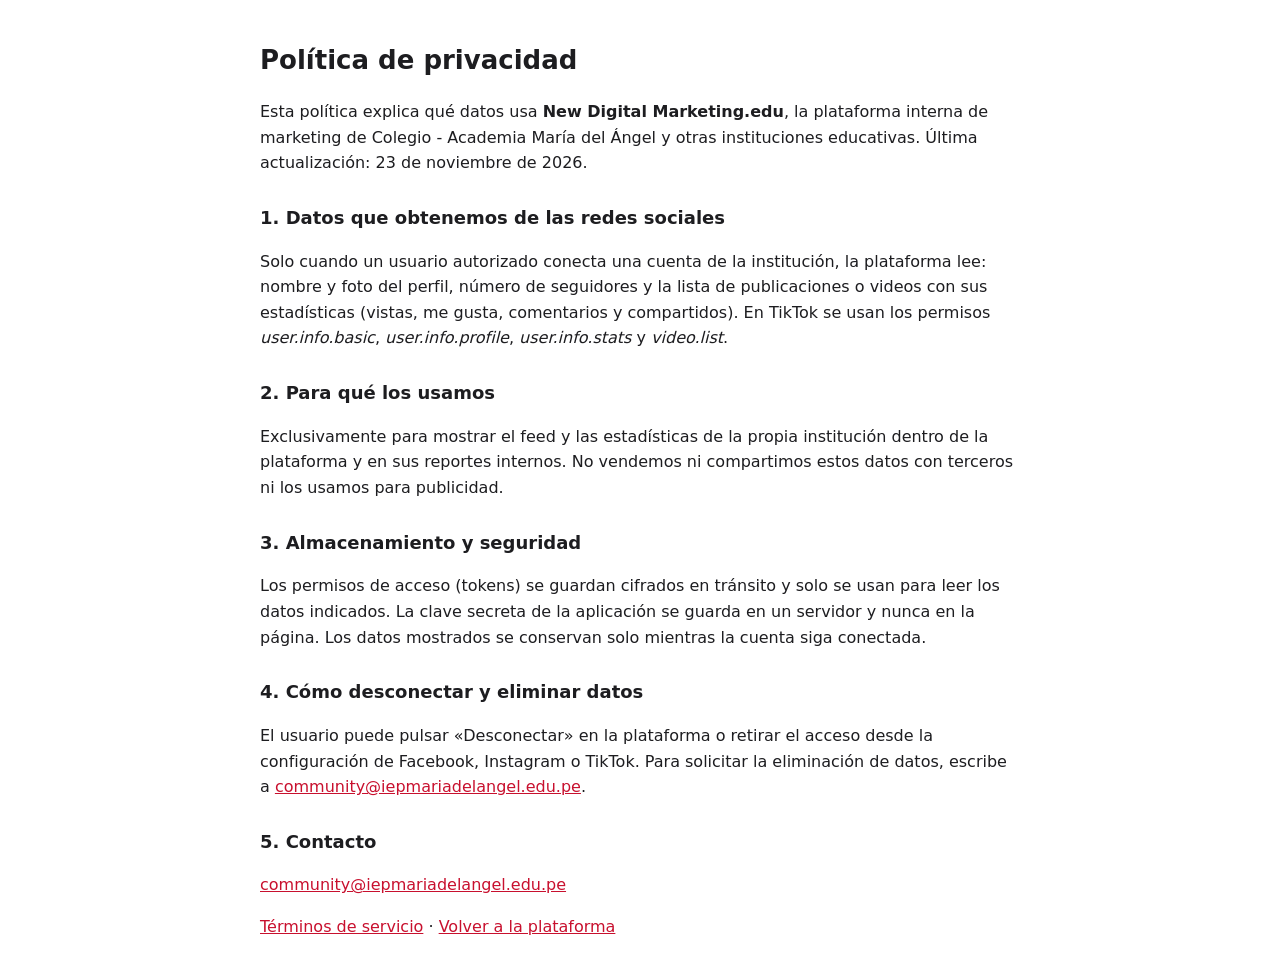
<file: privacidad.html>
<!DOCTYPE html>
<html lang="es"><head><meta charset="utf-8"><meta name="viewport" content="width=device-width,initial-scale=1">
<title>Política de privacidad · New Digital Marketing.edu</title>
<style>body{font:16px/1.6 system-ui,Segoe UI,Arial,sans-serif;max-width:760px;margin:40px auto;padding:0 20px;color:#1d1d20}h1{font-size:26px}h2{font-size:18px;margin-top:28px}a{color:#c8102e}</style></head>
<body>
<h1>Política de privacidad</h1>
<p>Esta política explica qué datos usa <b>New Digital Marketing.edu</b>, la plataforma interna de marketing de Colegio - Academia María del Ángel y otras instituciones educativas. Última actualización: 23 de noviembre de 2026.</p>
<h2>1. Datos que obtenemos de las redes sociales</h2>
<p>Solo cuando un usuario autorizado conecta una cuenta de la institución, la plataforma lee: nombre y foto del perfil, número de seguidores y la lista de publicaciones o videos con sus estadísticas (vistas, me gusta, comentarios y compartidos). En TikTok se usan los permisos <i>user.info.basic</i>, <i>user.info.profile</i>, <i>user.info.stats</i> y <i>video.list</i>.</p>
<h2>2. Para qué los usamos</h2>
<p>Exclusivamente para mostrar el feed y las estadísticas de la propia institución dentro de la plataforma y en sus reportes internos. No vendemos ni compartimos estos datos con terceros ni los usamos para publicidad.</p>
<h2>3. Almacenamiento y seguridad</h2>
<p>Los permisos de acceso (tokens) se guardan cifrados en tránsito y solo se usan para leer los datos indicados. La clave secreta de la aplicación se guarda en un servidor y nunca en la página. Los datos mostrados se conservan solo mientras la cuenta siga conectada.</p>
<h2>4. Cómo desconectar y eliminar datos</h2>
<p>El usuario puede pulsar «Desconectar» en la plataforma o retirar el acceso desde la configuración de Facebook, Instagram o TikTok. Para solicitar la eliminación de datos, escribe a <a href="mailto:community@iepmariadelangel.edu.pe">community@iepmariadelangel.edu.pe</a>.</p>
<h2>5. Contacto</h2>
<p><a href="mailto:community@iepmariadelangel.edu.pe">community@iepmariadelangel.edu.pe</a></p>
<p><a href="terminos.html">Términos de servicio</a> · <a href="./">Volver a la plataforma</a></p>
</body></html>
</file>
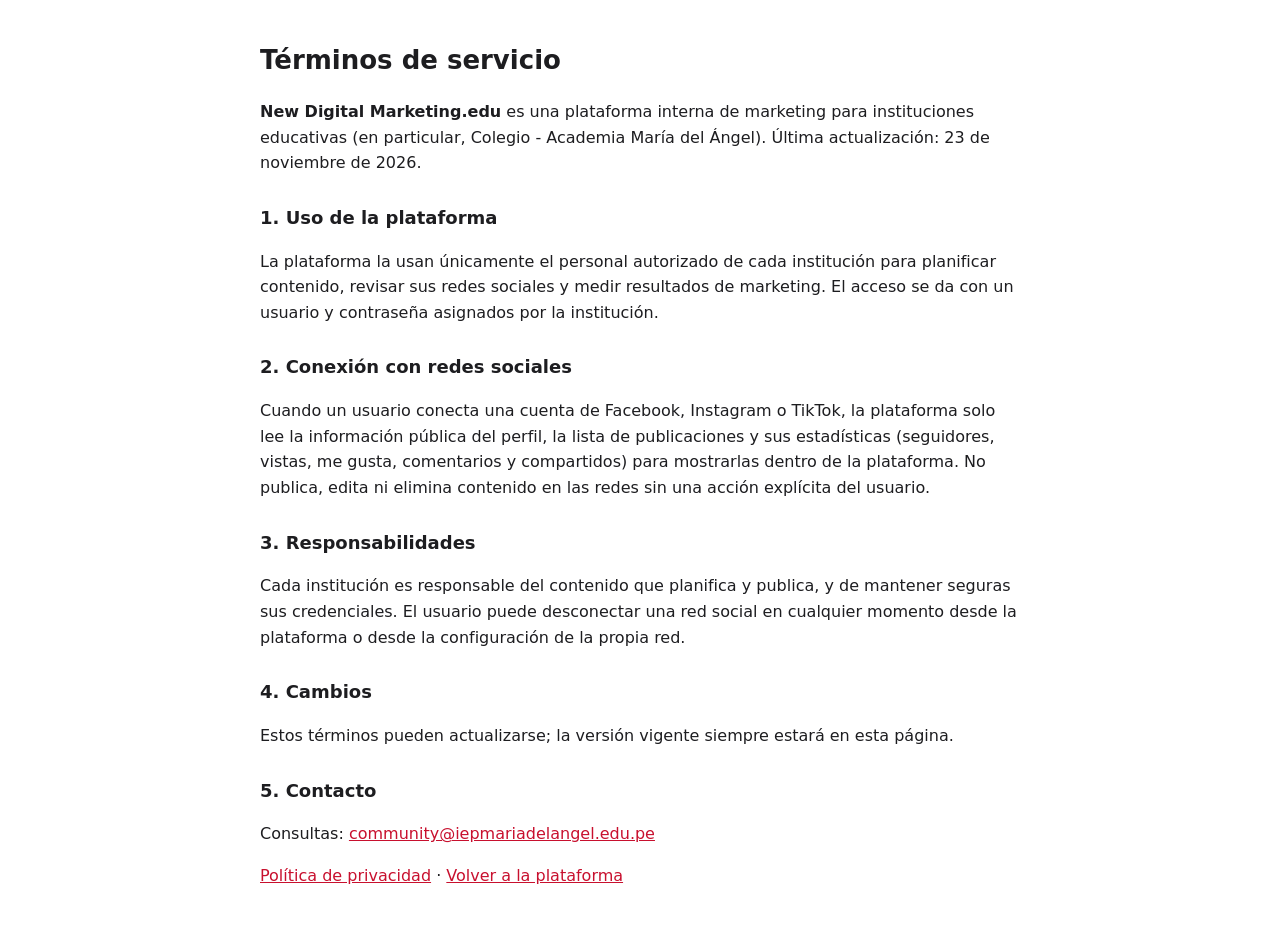
<file: terminos.html>
<!DOCTYPE html>
<html lang="es"><head><meta charset="utf-8"><meta name="viewport" content="width=device-width,initial-scale=1">
<title>Términos de servicio · New Digital Marketing.edu</title>
<style>body{font:16px/1.6 system-ui,Segoe UI,Arial,sans-serif;max-width:760px;margin:40px auto;padding:0 20px;color:#1d1d20}h1{font-size:26px}h2{font-size:18px;margin-top:28px}a{color:#c8102e}</style></head>
<body>
<h1>Términos de servicio</h1>
<p><b>New Digital Marketing.edu</b> es una plataforma interna de marketing para instituciones educativas (en particular, Colegio - Academia María del Ángel). Última actualización: 23 de noviembre de 2026.</p>
<h2>1. Uso de la plataforma</h2>
<p>La plataforma la usan únicamente el personal autorizado de cada institución para planificar contenido, revisar sus redes sociales y medir resultados de marketing. El acceso se da con un usuario y contraseña asignados por la institución.</p>
<h2>2. Conexión con redes sociales</h2>
<p>Cuando un usuario conecta una cuenta de Facebook, Instagram o TikTok, la plataforma solo lee la información pública del perfil, la lista de publicaciones y sus estadísticas (seguidores, vistas, me gusta, comentarios y compartidos) para mostrarlas dentro de la plataforma. No publica, edita ni elimina contenido en las redes sin una acción explícita del usuario.</p>
<h2>3. Responsabilidades</h2>
<p>Cada institución es responsable del contenido que planifica y publica, y de mantener seguras sus credenciales. El usuario puede desconectar una red social en cualquier momento desde la plataforma o desde la configuración de la propia red.</p>
<h2>4. Cambios</h2>
<p>Estos términos pueden actualizarse; la versión vigente siempre estará en esta página.</p>
<h2>5. Contacto</h2>
<p>Consultas: <a href="mailto:community@iepmariadelangel.edu.pe">community@iepmariadelangel.edu.pe</a></p>
<p><a href="privacidad.html">Política de privacidad</a> · <a href="./">Volver a la plataforma</a></p>
</body></html>
</file>
